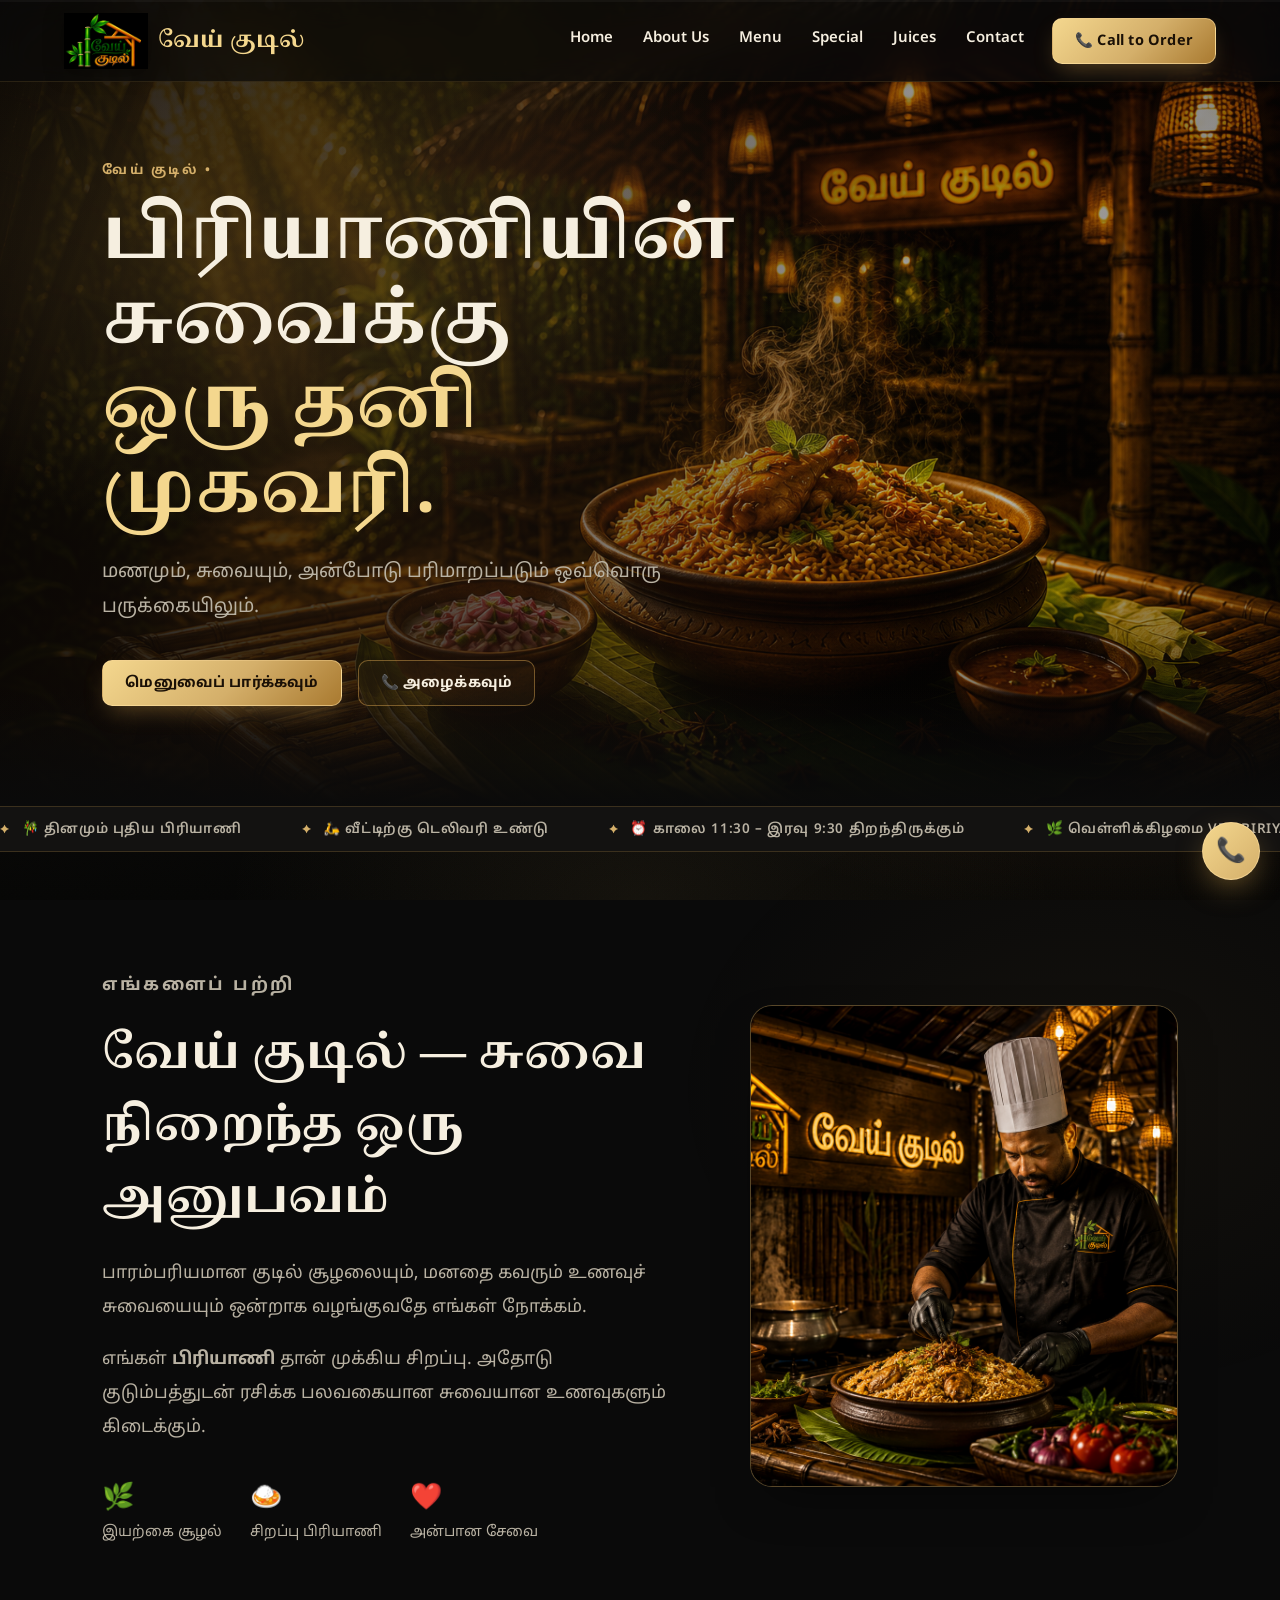
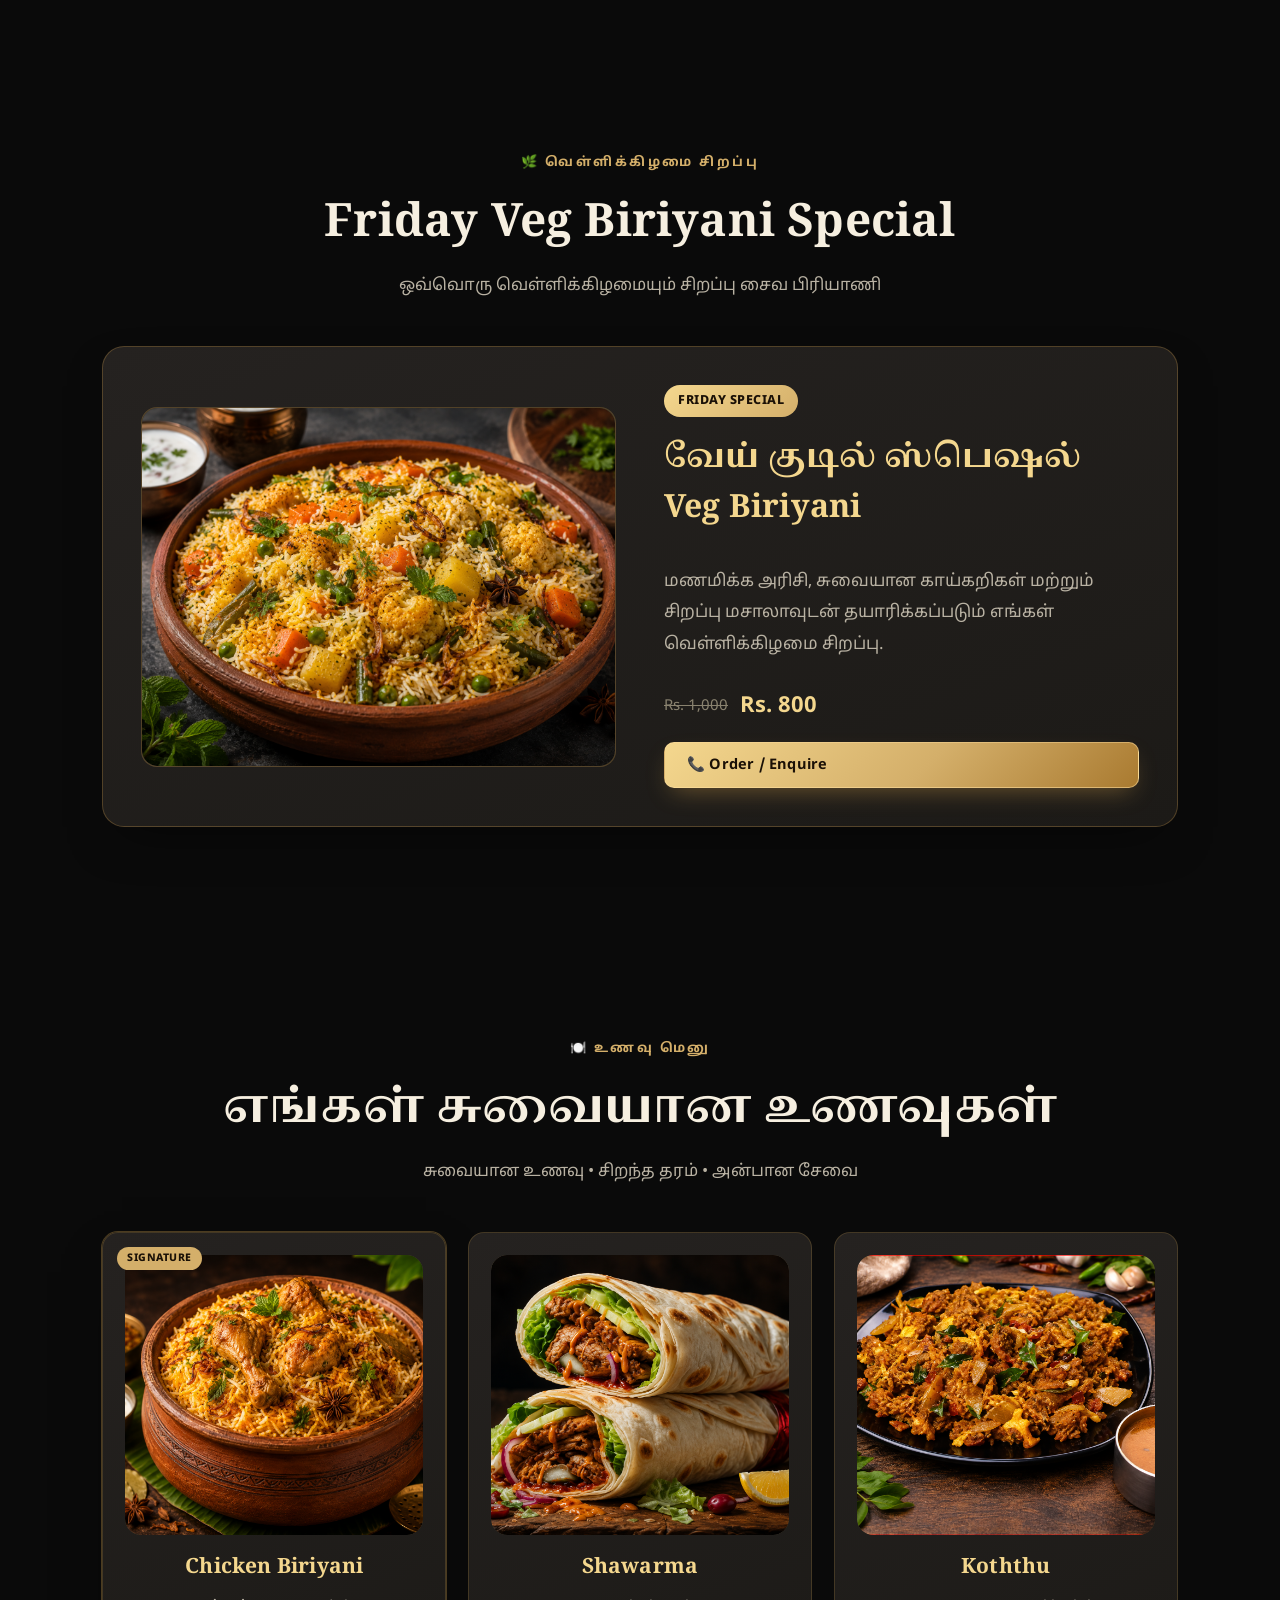
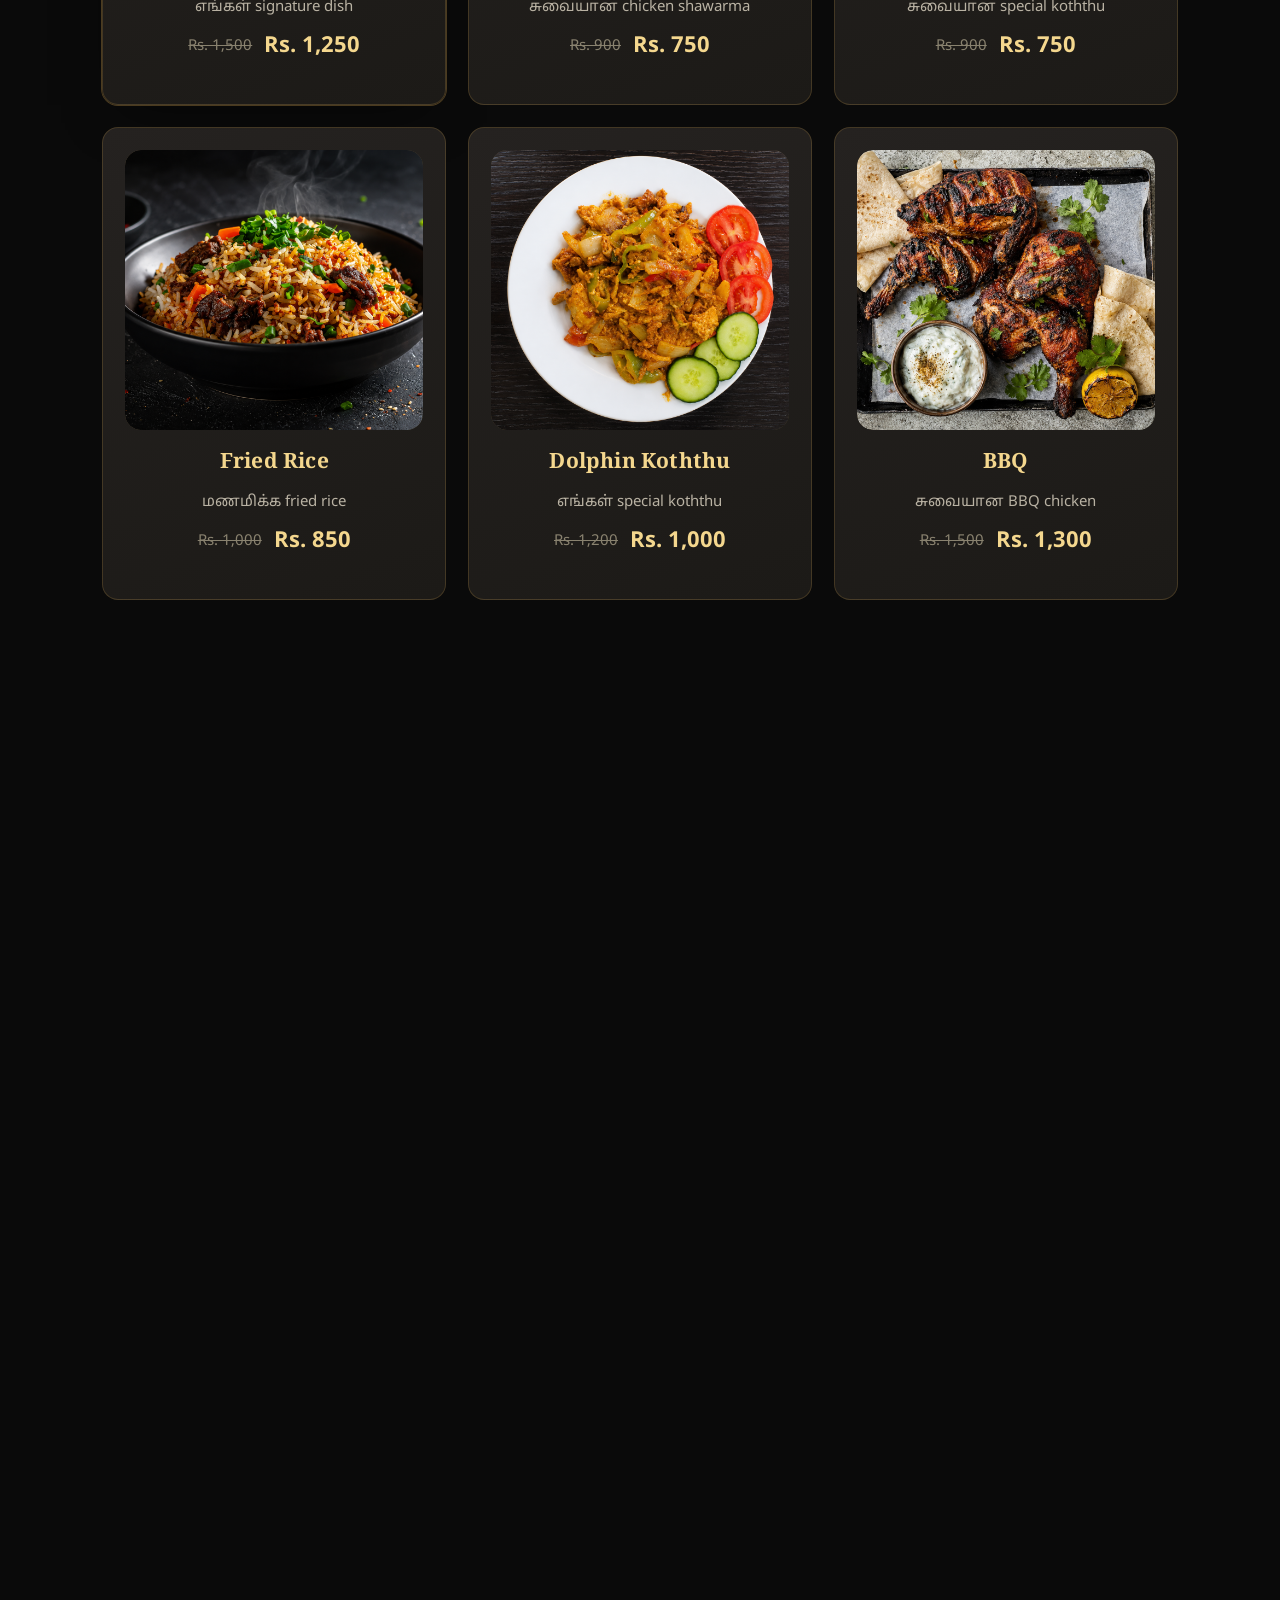
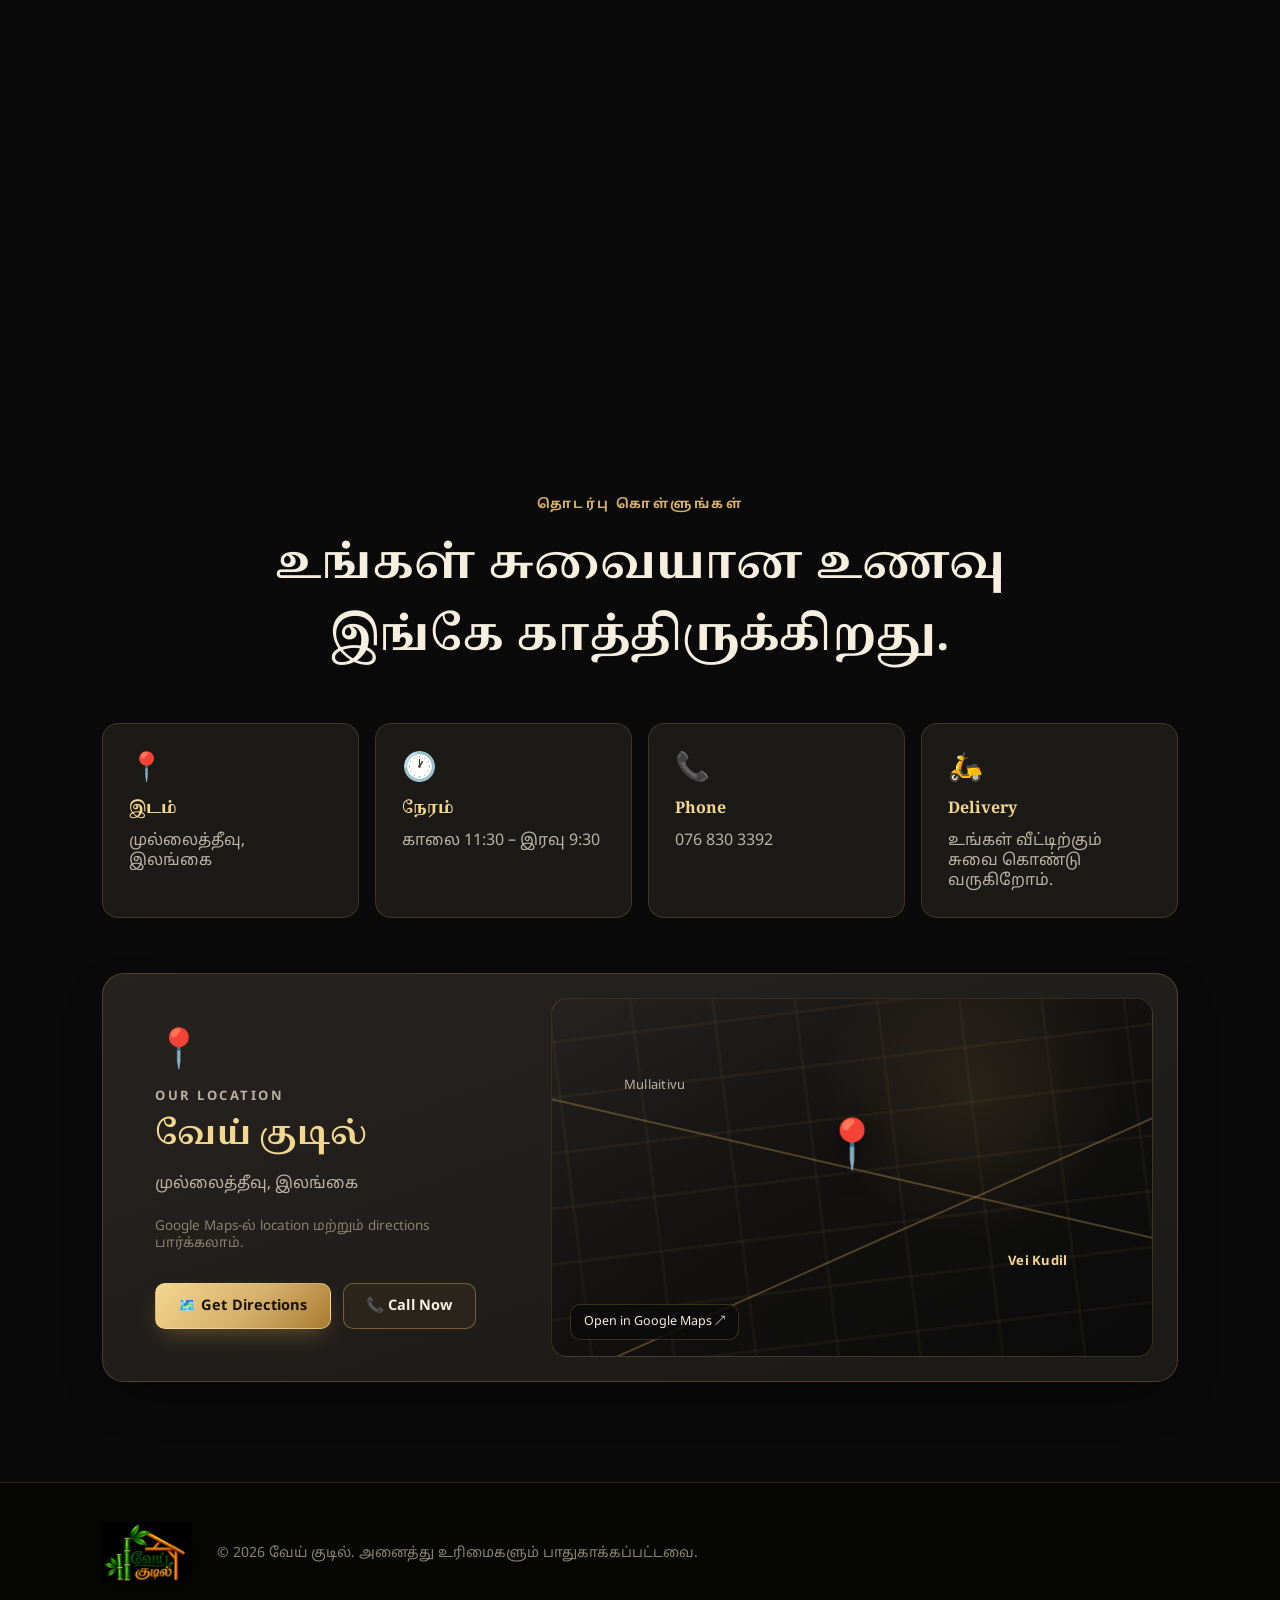
<file: index.html>
<!DOCTYPE html>
<html lang="ta">
 
<head>
  <meta name="google-site-verification" content="HwiEmMdxl4N_UpY5jrpiH4vWHqxzpLgUyJxmdeg6P-w" />
  <meta charset="UTF-8">
  <meta name="viewport" content="width=device-width, initial-scale=1.0">
  <meta name="viewport" content="width=device-width, initial-scale=1.0">
  <title>வேய் குடில் | Vei Kudil</title>
  <meta name="description" content="வேய் குடில் — முல்லைத்தீவில் பாரம்பரிய சூழலில் சிறப்பு பிரியாணி, Koththu, Fried Rice, Shawarma, BBQ மற்றும் Fresh Juices.">
  <link rel="stylesheet" href="style.css">
</head>

<body>
  <!-- Scroll progress bar -->
  <div class="scroll-progress" aria-hidden="true"><div class="scroll-progress-fill" id="scrollProgress"></div></div>

  <!-- Animated natural background -->
  <div class="ambient-bg" aria-hidden="true">
    <span class="leaf leaf-1">🍃</span>
    <span class="leaf leaf-2">🌿</span>
    <span class="leaf leaf-3">🍃</span>
    <span class="leaf leaf-4">🌿</span>
    <span class="glow glow-1"></span>
    <span class="glow glow-2"></span>
  </div>

  <header class="navbar">
    <a class="brand" href="#home">
  <img src="image/logo.jpeg" alt="வேய் குடில்">
  <span>வேய் குடில்</span>
</a>

    <button class="menu-btn" aria-label="Open menu" aria-expanded="false">☰</button>

    <nav>
      <a href="#home">Home</a>
      <a href="#about">About Us</a>
      <a href="#menu">Menu</a>
      <a href="#special">Special</a>
      <a href="#juices">Juices</a>
      <a href="#contact">Contact</a>
    </nav>

    <a class="order-btn" href="tel:+94768303392">📞 Call to Order</a>
  </header>

  <main>
    <!-- HERO -->
    <section id="home" class="hero parallax-section">
      <div class="hero-overlay"></div>

      <div class="hero-bamboo bamboo-left" aria-hidden="true">🎋</div>
      <div class="hero-bamboo bamboo-right" aria-hidden="true">🎋</div>

      <div class="hero-content reveal">
        <p class="eyebrow">வேய் குடில் •</p>
        <h1>பிரியாணியின் சுவைக்கு<br><span>ஒரு தனி முகவரி.</span></h1>
        <p class="lead">மணமும், சுவையும், அன்போடு பரிமாறப்படும் ஒவ்வொரு பருக்கையிலும்.</p>

        <div class="actions">
          <a class="primary" href="#menu">மெனுவைப் பார்க்கவும்</a>
          <a class="secondary" href="tel:+94768303392">📞 அழைக்கவும்</a>
        </div>
      </div>

     
    </section>

    <!-- ANNOUNCEMENT MARQUEE -->
    <div class="marquee-strip" aria-hidden="true">
      <div class="marquee-track">
        <span>🎋 தினமும் புதிய பிரியாணி</span>
        <span>🛵 வீட்டிற்கு டெலிவரி உண்டு</span>
        <span>⏰ காலை 11:30 – இரவு 9:30 திறந்திருக்கும்</span>
        <span>🌿 வெள்ளிக்கிழமை Veg Biriyani Special</span>
        <span>🎋 தினமும் புதிய பிரியாணி</span>
        <span>🛵 வீட்டிற்கு டெலிவரி உண்டு</span>
        <span>⏰ காலை 11:30 – இரவு 9:30 திறந்திருக்கும்</span>
        <span>🌿 வெள்ளிக்கிழமை Veg Biriyani Special</span>
      </div>
    </div>

    <!-- ABOUT -->
    <section id="about" class="about section reveal">
      <div class="section-text">
        <p class="eyebrow">எங்களைப் பற்றி</p>
        <h2>வேய் குடில் — சுவை நிறைந்த ஒரு அனுபவம்</h2>
        <p>பாரம்பரியமான குடில் சூழலையும், மனதை கவரும் உணவுச் சுவையையும் ஒன்றாக வழங்குவதே எங்கள் நோக்கம்.</p>
        <p>எங்கள் <strong>பிரியாணி</strong> தான் முக்கிய சிறப்பு. அதோடு குடும்பத்துடன் ரசிக்க பலவகையான சுவையான உணவுகளும் கிடைக்கும்.</p>

        <div class="features">
          <div><b>🌿</b><span>இயற்கை சூழல்</span></div>
          <div><b>🍛</b><span>சிறப்பு பிரியாணி</span></div>
          <div><b>❤️</b><span>அன்பான சேவை</span></div>
        </div>
      </div>

    <div class="about-card tilt-card">
  <img src="image/chef.png" alt="Vei Kudil Chef">
</div>
    </section>

    <!-- FRIDAY SPECIAL -->
    <section id="special" class="special section">
      <div class="section-heading reveal">
        <p class="eyebrow">🌿 வெள்ளிக்கிழமை சிறப்பு</p>
        <h2>Friday Veg Biriyani Special</h2>
        <p class="section-subtitle">ஒவ்வொரு வெள்ளிக்கிழமையும் சிறப்பு சைவ பிரியாணி</p>
      </div>

      <div class="special-card reveal">
        <div class="special-image">
          <!-- Replace this placeholder with the real photo later -->
          <div class="photo-placeholder">
            <img src="image/veg-biriyani.jpg.png" alt="Veg Biriyani">
          </div>
        </div>

        <div class="special-content">
          <span class="special-badge">FRIDAY SPECIAL</span>
          <h3>வேய் குடில் ஸ்பெஷல் Veg Biriyani</h3>
          <p>மணமிக்க அரிசி, சுவையான காய்கறிகள் மற்றும் சிறப்பு மசாலாவுடன் தயாரிக்கப்படும் எங்கள் வெள்ளிக்கிழமை சிறப்பு.</p>

          <div class="price">
            <del>Rs. 1,000</del>
            <strong>Rs. 800</strong>
          </div>

          <a class="primary" href="tel:+94768303392">📞 Order / Enquire</a>
        </div>
      </div>
    </section>

    <!-- FOOD MENU -->
    <section id="menu" class="menu section">
      <div class="section-heading reveal">
        <p class="eyebrow">🍽️ உணவு மெனு</p>
        <h2>எங்கள் சுவையான உணவுகள்</h2>
        <p class="section-subtitle">சுவையான உணவு • சிறந்த தரம் • அன்பான சேவை</p>
      </div>

      <div class="cards">
        <article class="card featured reveal">
          <div class="food-photo"><img src="image/chicken-biriyani.jpg.png" alt="Chicken Biriyani"></div>
          <h3>Chicken Biriyani</h3>
          <p>எங்கள் signature dish</p>
          <div class="price"><del>Rs. 1,500</del><strong>Rs. 1,250</strong></div>
        </article>

        <article class="card reveal">
          <div class="food-photo"><img src="image/savarma.png" alt="Shawarma"></div>
          <h3>Shawarma</h3>
          <p>சுவையான chicken shawarma</p>
          <div class="price"><del>Rs. 900</del><strong>Rs. 750</strong></div>
        </article>

        <article class="card reveal">
          <div class="food-photo"><img src="image/koththu.png" alt="Koththu"></div>
          <h3>Koththu</h3>
          <p>சுவையான special koththu</p>
          <div class="price"><del>Rs. 900</del><strong>Rs. 750</strong></div>
        </article>

        <article class="card reveal">
          <div class="food-photo"><img src="image/fried-rice.png" alt="Fried Rice"></div>
          <h3>Fried Rice</h3>
          <p>மணமிக்க fried rice</p>
          <div class="price"><del>Rs. 1,000</del><strong>Rs. 850</strong></div>
        </article>

        <article class="card reveal">
          <div class="food-photo"><img src="image/dolphin-koththu.png" alt="Dolphin Koththu"></div>
          <h3>Dolphin Koththu</h3>
          <p>எங்கள் special koththu</p>
          <div class="price"><del>Rs. 1,200</del><strong>Rs. 1,000</strong></div>
        </article>

        <article class="card reveal">
          <div class="food-photo"><img src="image/bbq-chicken.png" alt="BBQ Chicken"></div>
          <h3>BBQ</h3>
          <p>சுவையான BBQ chicken</p>
          <div class="price"><del>Rs. 1,500</del><strong>Rs. 1,300</strong></div>
        </article>

        <article class="card reveal">
          <div class="food-photo"><img src="image/grilled-chicken.png" alt="Grilled Chicken"></div>
          <h3>Grilled Chicken</h3>
          <p>சூடான grilled chicken</p>
          <div class="price"><del>Rs. 1,400</del><strong>Rs. 1,200</strong></div>
        </article>

        <article class="card reveal">
          <div class="food-photo"><img src="image/egg-koththu.png" alt="Egg Koththu"></div>
          <h3>Egg Koththu</h3>
          <p>சுவையான egg koththu</p>
          <div class="price"><del>Rs. 750</del><strong>Rs. 650</strong></div>
        </article>

        <article class="card reveal">
          <div class="food-photo"><img src="image/noodles.png" alt="Noodles"></div>
          <h3>Noodles</h3>
          <p>special noodles</p>
          <div class="price"><del>Rs. 850</del><strong>Rs. 700</strong></div>
        </article>
      </div>
    </section>

    <!-- FRESH JUICES -->
    <section id="juices" class="juices section">
      <div class="section-heading reveal">
        <p class="eyebrow">🥤 Fresh Juices</p>
        <h2>Fresh & Natural</h2>
        <p class="section-subtitle">தினமும் புதிதாக தயாரிக்கப்படும் பழச்சாறுகள்</p>
      </div>

      <div class="juice-grid">
        <article class="juice-card reveal">
          <div class="juice-image"> <img src="image/lime.png" alt="Lime Juice"></div>
          <h3>Lime Juice</h3><p>Fresh lime</p><strong>Rs. 300</strong>
        </article>

        <article class="juice-card reveal">
          <div class="juice-image"> <img src="image/watermelon.png" alt="Watermelon Juice"></div>
          <h3>Watermelon Juice</h3><p>Fresh watermelon</p><strong>Rs. 350</strong>
        </article>

        <article class="juice-card reveal">
          <div class="juice-image"> <img src="image/pineapple.png" alt="Pineapple Juice"></div>
          <h3>Pineapple Juice</h3><p>Fresh pineapple</p><strong>Rs. 400</strong>
        </article>

        <article class="juice-card reveal">
          <div class="juice-image"> <img src="image/mango.png" alt="Mango Juice"></div>
          <h3>Mango Juice</h3><p>Fresh mango</p><strong>Rs. 450</strong>
        </article>

        <article class="juice-card reveal">
          <div class="juice-image"> <img src="image/papaya.png" alt="Papaya Juice"></div>
          <h3>Papaya Juice</h3><p>Fresh papaya</p><strong>Rs. 350</strong>
        </article>
      </div>
    </section>

    <!-- CONTACT + MAP -->
    <section id="contact" class="contact section">
      <div class="section-heading reveal">
        <p class="eyebrow">தொடர்பு கொள்ளுங்கள்</p>
        <h2>உங்கள் சுவையான உணவு இங்கே காத்திருக்கிறது.</h2>
      </div>

      <div class="contact-grid">
        <div class="reveal"><span>📍</span><b>இடம்</b><p>முல்லைத்தீவு, இலங்கை</p></div>
        <div class="reveal"><span>🕐</span><b>நேரம்</b><p>காலை 11:30 – இரவு 9:30</p></div>
        <div class="reveal"><span>📞</span><b>Phone</b><p>076 830 3392</p></div>
        <div class="reveal"><span>🛵</span><b>Delivery</b><p>உங்கள் வீட்டிற்கும் சுவை கொண்டு வருகிறோம்.</p></div>
      </div>

      <div class="location-card reveal">
        <div class="location-info">
          <span class="location-pin">📍</span>
          <p class="eyebrow">OUR LOCATION</p>
          <h3>வேய் குடில்</h3>
          <p>முல்லைத்தீவு, இலங்கை</p>
          <p class="small-text">Google Maps-ல் location மற்றும் directions பார்க்கலாம்.</p>

          <div class="location-actions">
            <a class="map-button" href="https://maps.app.goo.gl/5mvo6TKAZNuPV46Q7" target="_blank" rel="noopener">
              🗺️ Get Directions
            </a>
            <a class="secondary" href="tel:+94768303392">📞 Call Now</a>
          </div>
        </div>

        <a class="map-visual" href="https://maps.app.goo.gl/5mvo6TKAZNuPV46Q7" target="_blank" rel="noopener" aria-label="Open Vei Kudil Google Maps">
          <div class="map-grid-lines"></div>
          <div class="road road-a"></div>
          <div class="road road-b"></div>
          <div class="map-label label-a">Mullaitivu</div>
          <div class="map-label label-b">Vei Kudil</div>
          <div class="map-marker">📍</div>
          <span class="map-open-hint">Open in Google Maps ↗</span>
        </a>
      </div>
    </section>
  </main>

  <footer>
    <img src="image/logo.jpeg" alt="வேய் குடில்">
    <p>© 2026 வேய் குடில். அனைத்து உரிமைகளும் பாதுகாக்கப்பட்டவை.</p>
  </footer>

<a href="tel:+94768303392" class="whatsapp-float" aria-label="Call Vei Kudil">
  📞
</a>
  <script src="script.js"></script>
</body>
</html>
</file>
<file: style.css>
@import url('https://fonts.googleapis.com/css2?family=Noto+Serif+Tamil:wght@500;600;700;800&family=Noto+Sans+Tamil:wght@400;500;600;700&display=swap');

/* ============================================
   TOKENS — வேய் குடில் premium palette
   Charcoal + aged wood + antique gold + terracotta spice
   ============================================ */
:root{
  --ink:#0a0a0a;          /* base background — true neutral black, no green/blue/brown cast */
  --ink-soft:#131211;     /* slightly lifted background */
  --panel:#1c1a17;        /* card / panel surface */
  --panel-2:#252220;       /* raised card surface */
  --wood:#4a443a;          /* neutral warm-grey divider tone */
  --wood-soft:rgba(212,175,106,.18);
  --gold:#d4af6a;         /* primary accent — antique champagne gold */
  --gold-bright:#f4d78e;  /* hover / highlight gold */
  --ember:#ff9a52;        /* warm ember glow accent */
  --spice:#c2572f;        /* terracotta / chili secondary accent */
  --cream:#f6efe0;        /* primary text on dark */
  --muted:#b9b2a3;        /* secondary text */
  --muted-2:#89826f;      /* tertiary / faint text */

  --radius-lg:22px;
  --radius-md:16px;
  --radius-sm:10px;

  --shadow-soft:0 20px 50px -20px rgba(0,0,0,.55);
  --shadow-lift:0 24px 60px -18px rgba(0,0,0,.65);
}

*{box-sizing:border-box;scroll-behavior:smooth}

body{
  margin:0;
  background:var(--ink);
  color:var(--cream);
  font-family:'Noto Sans Tamil',sans-serif;
  overflow-x:hidden;
}

a{text-decoration:none;color:inherit}

h1,h2,h3,.brand span,.location-info h3,.about-card h3{
  font-family:'Noto Serif Tamil',serif;
  letter-spacing:.2px;
}

/* subtle grain so flat dark panels don't look sterile */
body:before{
  content:"";
  position:fixed;
  inset:0;
  z-index:-4;
  pointer-events:none;
  opacity:.05;
  mix-blend-mode:overlay;
  background-image:url("data:image/svg+xml,%3Csvg xmlns='http://www.w3.org/2000/svg' width='120' height='120'%3E%3Cfilter id='n'%3E%3CfeTurbulence type='fractalNoise' baseFrequency='0.9' numOctaves='2' stitchTiles='stitch'/%3E%3C/filter%3E%3Crect width='100%25' height='100%25' filter='url(%23n)'/%3E%3C/svg%3E");
}

/* ambient background — a living, slowly breathing deep teal-wood glow */
.ambient-bg{
  position:fixed;
  inset:0;
  z-index:-5;
  pointer-events:none;
  overflow:hidden;
  background:
    radial-gradient(ellipse 65% 50% at 18% 12%,rgba(242,201,116,.10),transparent 60%),
    radial-gradient(ellipse 60% 45% at 85% 75%,rgba(255,154,82,.09),transparent 60%),
    radial-gradient(ellipse 50% 40% at 50% 100%,rgba(212,175,106,.07),transparent 65%),
    linear-gradient(180deg,#0a0a0a 0%,#100e0b 45%,#060605 100%);
  background-size:100% 100%,100% 100%,100% 100%,100% 100%;
  animation:ambientDrift 18s ease-in-out infinite alternate;
}
@keyframes ambientDrift{
  from{filter:brightness(1) saturate(1)}
  to{filter:brightness(1.12) saturate(1.15)}
}

/* embers — small warm sparks drifting up, replaces the old leaf emoji clutter */
.leaf{
  position:absolute;
  width:5px;height:5px;
  border-radius:50%;
  background:radial-gradient(circle,rgba(242,201,116,.95),rgba(242,201,116,0) 70%);
  filter:blur(1px);
  opacity:.6;
  font-size:0!important;
  box-shadow:0 0 10px 2px rgba(255,154,82,.35);
  animation:emberRise 7s ease-in-out infinite;
}
.leaf-2,.leaf-4{background:radial-gradient(circle,rgba(255,154,82,.9),rgba(255,154,82,0) 70%);width:4px;height:4px}
@keyframes emberRise{
  0%{opacity:0;transform:translateY(0) translateX(0)}
  15%{opacity:.7}
  50%{opacity:.5;transform:translateY(-60px) translateX(10px)}
  100%{opacity:0;transform:translateY(-140px) translateX(-8px)}
}
@media(prefers-reduced-motion:reduce){.leaf,.ambient-bg{animation:none}}

/* glow — large soft warm blobs for atmospheric depth */
.glow{
  position:absolute;
  width:320px;height:320px;
  border-radius:50%;
  filter:blur(70px);
  opacity:.5;
  animation:glowMove 14s ease-in-out infinite alternate;
}
.glow-1{left:10%;top:40%;background:radial-gradient(circle,rgba(242,201,116,.15),transparent 70%)}
.glow-2{right:6%;top:12%;background:radial-gradient(circle,rgba(255,154,82,.15),transparent 70%);animation-delay:-6s}
@keyframes glowMove{
  from{transform:translate3d(-25px,0,0) scale(.92)}
  to{transform:translate3d(35px,30px,0) scale(1.18)}
}
@media(prefers-reduced-motion:reduce){.glow{animation:none}}

/* ============================================
   FOOD / MENU IMAGES
   ============================================ */
.food-photo,
.photo-placeholder{
  width:100%;
  height:280px;
  border-radius:var(--radius-md);
  overflow:hidden;
  position:relative;
  background:linear-gradient(145deg,var(--panel-2),var(--panel));
  box-shadow:inset 0 0 0 1px var(--wood-soft);
}
.food-photo img,
.photo-placeholder img{
  width:100%;
  height:100%;
  display:block;
  object-fit:cover;
  object-position:center;
  border-radius:var(--radius-md);
}
.food-photo,.photo-placeholder{transition:transform .4s cubic-bezier(.2,.7,.3,1),box-shadow .4s ease}
.food-photo:hover,.photo-placeholder:hover{
  transform:scale(1.015);
  box-shadow:0 18px 40px -10px rgba(0,0,0,.5);
}

.juice-image{
  width:100%;
  height:220px;
  border-radius:var(--radius-md);
  overflow:hidden;
  margin-bottom:15px;
  box-shadow:inset 0 0 0 1px var(--wood-soft);
}
.juice-image img{
  width:100%;height:100%;object-fit:cover;object-position:center;
  display:block;transition:transform .5s cubic-bezier(.2,.7,.3,1);
}
.juice-card:hover .juice-image img{transform:scale(1.06)}

/* ============================================
   SCROLL PROGRESS
   ============================================ */
.scroll-progress{position:fixed;top:0;left:0;right:0;height:2px;z-index:40;background:rgba(255,255,255,.04)}
.scroll-progress-fill{
  height:100%;width:0%;
  background:linear-gradient(90deg,var(--spice),var(--gold),var(--gold-bright));
  box-shadow:0 0 12px rgba(201,154,74,.55);
  transition:width .08s linear;
}

/* ============================================
   NAVBAR — glass panel
   ============================================ */
.navbar{
  height:82px;
  position:fixed;top:0;left:0;right:0;z-index:20;
  display:flex;align-items:center;gap:28px;
  padding:8px 5%;
  background:rgba(10,10,10,.72);
  backdrop-filter:blur(14px) saturate(140%);
  -webkit-backdrop-filter:blur(14px) saturate(140%);
  border-bottom:1px solid rgba(201,154,74,.16);
  transition:height .35s ease,background .35s ease,box-shadow .35s ease,border-color .35s ease;
}
.navbar.scrolled{
  height:64px;
  background:rgba(8,8,7,.88);
  border-color:rgba(201,154,74,.28);
  box-shadow:0 12px 30px rgba(0,0,0,.35);
}

.brand{height:62px;display:flex;align-items:center;gap:10px}
.brand img{height:56px;width:auto;object-fit:contain;filter:drop-shadow(0 4px 10px rgba(0,0,0,.4))}
.brand span{color:var(--gold-bright);font-size:22px;font-weight:700;white-space:nowrap}
footer .footer-mark{font-size:40px;display:block;margin:0 auto 10px}

nav{display:flex;gap:30px;margin-left:auto}
nav a{
  font-weight:600;font-size:15px;color:var(--cream);
  position:relative;padding-bottom:4px;transition:color .25s ease;
}
nav a:after{
  content:"";position:absolute;left:0;bottom:0;width:0;height:1px;
  background:var(--gold);transition:width .3s ease;
}
nav a:hover{color:var(--gold-bright)}
nav a:hover:after{width:100%}

.order-btn,.primary,.secondary,.map-button{
  padding:13px 22px;
  border-radius:var(--radius-sm);
  font-weight:700;
  font-size:14.5px;
  letter-spacing:.2px;
  transition:transform .25s ease,box-shadow .25s ease,filter .25s ease,background .25s ease;
  display:inline-flex;align-items:center;gap:8px;
}

.order-btn,.primary,.map-button{
  background:linear-gradient(135deg,var(--gold-bright),var(--gold) 55%,#a97a30);
  color:#1a1006;
  border:1px solid rgba(255,224,160,.5);
  box-shadow:0 10px 24px -8px rgba(201,154,74,.45);
  position:relative;
  overflow:hidden;
}
.order-btn:before,.primary:before,.map-button:before{
  content:"";
  position:absolute;
  top:0;left:-120%;
  width:60%;height:100%;
  background:linear-gradient(115deg,transparent,rgba(255,255,255,.55),transparent);
  transform:skewX(-20deg);
  animation:shineSweep 3.2s ease-in-out infinite;
}
@keyframes shineSweep{
  0%{left:-120%}
  35%{left:130%}
  100%{left:130%}
}
.order-btn:hover,.primary:hover,.map-button:hover{
  transform:translateY(-2px);
  box-shadow:0 16px 32px -8px rgba(201,154,74,.6);
}
@media(prefers-reduced-motion:reduce){.order-btn:before,.primary:before,.map-button:before{animation:none}}

.secondary{
  border:1px solid rgba(201,154,74,.5);
  color:var(--cream);
  background:rgba(201,154,74,.06);
}
.secondary:hover{background:rgba(201,154,74,.14);border-color:var(--gold)}

.menu-btn{display:none;background:none;border:0;color:var(--cream);font-size:26px}

/* ============================================
   HERO
   ============================================ */
.hero{
  min-height:800px;
  position:relative;
  display:flex;
  align-items:center;
  padding:150px 8% 100px;
  background:
    linear-gradient(100deg,rgba(9,6,4,.94) 0%,rgba(28,17,9,.72) 38%,rgba(10,7,4,.28) 70%,rgba(9,6,4,.42) 100%),
    linear-gradient(0deg,rgba(6,4,3,.6) 0%,transparent 30%,rgba(6,4,3,.2) 100%),
    url("image/ui3.png") center 40% / cover no-repeat;
  overflow:hidden;
}
.hero-overlay{
  position:absolute;inset:0;
  background:radial-gradient(ellipse 70% 60% at 20% 30%,rgba(201,154,74,.14),transparent 60%);
  pointer-events:none;
  animation:heroGlowPulse 8s ease-in-out infinite;
}
@keyframes heroGlowPulse{
  0%,100%{opacity:1}
  50%{opacity:.65}
}
@media(prefers-reduced-motion:reduce){.hero-overlay{animation:none}}
.hero:after{
  content:"";
  position:absolute;
  inset:auto 0 0 0;
  height:120px;
  background:linear-gradient(0deg,var(--ink) 0%,transparent 100%);
  pointer-events:none;
}
.hero-bamboo{display:none} /* cleaner premium hero without emoji decoration */

.hero-content{position:relative;z-index:2;max-width:720px}
.eyebrow{
  color:var(--gold);
  font-weight:700;
  letter-spacing:2.5px;
  text-transform:uppercase;
  font-size:13px;
  margin-bottom:16px;
  font-family:'Noto Sans Tamil',sans-serif;
}

h1{
  font-size:clamp(40px,5.6vw,72px);
  line-height:1.18;
  margin:0 0 22px;
  color:var(--cream);
  font-weight:700;
}
h1 span{color:var(--gold-bright)}

.lead{font-size:19px;line-height:1.85;color:var(--muted);max-width:560px}
.actions{display:flex;gap:16px;margin-top:34px;flex-wrap:wrap}

.signature{
  position:absolute;right:8%;bottom:110px;z-index:3;
  border:1px solid var(--gold);
  border-radius:50%;
  padding:35px 22px;
  text-align:center;
  font-size:20px;
  font-weight:700;
  background:rgba(35,26,18,.75);
  backdrop-filter:blur(6px);
  box-shadow:0 0 40px rgba(201,154,74,.16);
}
.signature small{font-size:14px;color:var(--muted)}

/* STEAM — single restrained signature motion */
.steam-puffs{position:absolute;left:50%;top:-6px;width:60px;height:70px;transform:translateX(-50%);pointer-events:none}
.steam-puffs span{
  position:absolute;bottom:0;width:8px;height:8px;border-radius:50%;
  background:radial-gradient(circle,rgba(243,232,211,.7),rgba(243,232,211,0));
  filter:blur(2px);
  animation:steamRise 3s ease-in infinite;
}
.steam-puffs span:nth-child(1){left:12px;animation-delay:0s}
.steam-puffs span:nth-child(2){left:28px;animation-delay:1s}
.steam-puffs span:nth-child(3){left:20px;animation-delay:1.9s}
.steam-puffs-lg{width:90px;height:110px;top:6px}
.steam-puffs-lg span{width:12px;height:12px}

@keyframes steamRise{
  0%{opacity:0;transform:translateY(0) scale(.6)}
  20%{opacity:.6}
  100%{opacity:0;transform:translateY(-65px) scale(1.6) translateX(5px)}
}
@media(prefers-reduced-motion:reduce){.steam-puffs span{animation:none;opacity:0}}

/* ============================================
   MARQUEE — thin refined ticker
   ============================================ */
.marquee-strip{
  position:relative;z-index:2;overflow:hidden;
  background:var(--ink-soft);
  border-top:1px solid rgba(201,154,74,.22);
  border-bottom:1px solid rgba(201,154,74,.22);
  padding:13px 0;
}
.marquee-track{display:flex;gap:60px;width:max-content;white-space:nowrap;animation:marqueeScroll 26s linear infinite}
.marquee-track span{
  font-weight:600;font-size:13.5px;color:var(--muted);
  letter-spacing:.6px;text-transform:uppercase;
}
.marquee-track span:before{content:"✦";color:var(--gold);margin-right:12px;font-size:11px}
@keyframes marqueeScroll{from{transform:translateX(0)}to{transform:translateX(-50%)}}
@media(prefers-reduced-motion:reduce){.marquee-track{animation:none}}

/* ============================================
   CALL FLOAT BUTTON
   ============================================ */
.whatsapp-float{
  position:fixed;right:20px;bottom:20px;z-index:9999;
  width:58px;height:58px;
  display:flex;align-items:center;justify-content:center;
  background:linear-gradient(135deg,var(--gold-bright),var(--gold));
  color:#1a1006;
  border:1px solid rgba(255,224,160,.6);
  border-radius:50%;
  font-size:24px;
  box-shadow:0 10px 30px -6px rgba(201,154,74,.55);
  animation:callPulse 2.8s infinite;
  transition:transform .25s ease;
}
.whatsapp-float:hover{transform:scale(1.08) translateY(-2px)}
@keyframes callPulse{
  0%{box-shadow:0 0 0 0 rgba(201,154,74,.45)}
  70%{box-shadow:0 0 0 16px rgba(201,154,74,0)}
  100%{box-shadow:0 0 0 0 rgba(201,154,74,0)}
}
@media(max-width:600px){.whatsapp-float{right:16px;bottom:16px;width:52px;height:52px;font-size:22px}}

/* ============================================
   SECTIONS — general
   ============================================ */
.section{padding:100px 8%}
.section-heading{text-align:center;margin-bottom:50px}
.section-heading h2{margin-bottom:10px}
.section-subtitle{color:var(--muted);font-size:16.5px}

h2{font-size:clamp(30px,4vw,46px);margin:0 0 22px;color:var(--cream)}

.reveal{opacity:0;transform:translateY(28px);transition:opacity .8s ease,transform .8s ease}
.reveal.visible{opacity:1;transform:translateY(0)}

/* ============================================
   ABOUT
   ============================================ */
.about{
  display:grid;
  grid-template-columns:1.15fr .85fr;
  gap:70px;
  align-items:center;
  background:transparent;
  position:relative;
}
.about:before{
  content:"";position:absolute;inset:0;
  background:radial-gradient(ellipse 50% 60% at 85% 30%,rgba(201,154,74,.05),transparent 65%);
  pointer-events:none;
}

.section-text p{font-size:17.5px;line-height:1.95;color:var(--muted)}

.about-card{
  min-height:480px;
  border:1px solid rgba(201,154,74,.35);
  border-radius:var(--radius-lg);
  overflow:hidden;
  position:relative;
  background:var(--panel);
  box-shadow:var(--shadow-soft);
  transform-style:preserve-3d;
  transition:transform .25s ease,box-shadow .25s ease;
}
.about-card:hover{box-shadow:var(--shadow-lift)}
.about-card img{width:100%;height:100%;min-height:480px;object-fit:cover;object-position:center;display:block}
.about-card h3{font-size:36px;color:var(--gold-bright);margin:5px}
.about-card p{color:var(--gold)}

.features{display:flex;gap:28px;margin-top:36px;flex-wrap:wrap}
.features div{display:flex;flex-direction:column;gap:8px;color:var(--cream)}
.features b{font-size:26px;color:var(--gold)}
.features span{font-size:14.5px;color:var(--muted)}

/* ============================================
   FRIDAY SPECIAL
   ============================================ */
.special{background:transparent}
.special-card{
  max-width:1100px;margin:auto;
  display:grid;grid-template-columns:1fr 1fr;gap:48px;
  padding:38px;
  border:1px solid rgba(201,154,74,.3);
  border-radius:var(--radius-lg);
  background:linear-gradient(160deg,var(--panel-2),var(--panel));
  box-shadow:var(--shadow-soft);
}

.special-image{display:flex;align-items:center;justify-content:center}
.photo-placeholder{
  position:relative;width:100%;height:360px;
  display:flex;flex-direction:column;justify-content:center;align-items:center;
  font-size:100px;
  border:1px solid rgba(201,154,74,.3);
}
.photo-placeholder span{margin-top:10px;font-size:14px;color:var(--muted)}

.special-content{display:flex;flex-direction:column;justify-content:center}
.special-badge{
  width:max-content;padding:8px 14px;border-radius:20px;
  background:linear-gradient(135deg,var(--gold-bright),var(--gold));
  color:#1a1006;font-size:12.5px;font-weight:800;letter-spacing:.5px;text-transform:uppercase;
  animation:badgePulse 3s ease-in-out infinite;
}
@keyframes badgePulse{
  0%,100%{box-shadow:0 0 0 rgba(201,154,74,0)}
  50%{box-shadow:0 0 20px rgba(201,154,74,.35)}
}

.special-content h3{font-size:32px;color:var(--gold-bright);margin:16px 0;font-family:'Noto Serif Tamil',serif}
.special-content p{font-size:17px;line-height:1.85;color:var(--muted)}

/* PRICES */
.price{display:flex;align-items:center;justify-content:center;gap:12px;margin:16px 0 22px}
.price del{color:var(--muted-2);font-size:15px}
.price strong{color:var(--gold-bright);font-size:22px;font-weight:700}
.special-content .price{justify-content:flex-start}

/* ============================================
   MENU
   ============================================ */
.menu{background:transparent}
.cards{display:grid;grid-template-columns:repeat(3,1fr);gap:22px}

.card{
  padding:22px;
  border-radius:var(--radius-md);
  border:1px solid rgba(201,154,74,.22);
  background:linear-gradient(160deg,var(--panel-2),var(--panel));
  text-align:center;
  transition:transform .3s cubic-bezier(.2,.7,.3,1),border-color .3s ease,box-shadow .3s ease;
}
.card:hover{
  transform:translateY(-6px);
  border-color:rgba(201,154,74,.55);
  box-shadow:var(--shadow-lift);
}
.card.featured{
  box-shadow:0 0 0 1px rgba(201,154,74,.35),var(--shadow-soft);
  position:relative;
}
.card.featured:before{
  content:"Signature";
  position:absolute;top:14px;left:14px;z-index:2;
  background:var(--gold);color:#1a1006;
  font-size:10.5px;font-weight:800;letter-spacing:.5px;text-transform:uppercase;
  padding:5px 10px;border-radius:20px;
}

.icon-float{display:inline-block}
.food-photo span{font-size:12px;color:var(--muted);margin-top:8px}
.card h3{color:var(--gold-bright);font-size:21px;margin:16px 10px 8px;font-family:'Noto Serif Tamil',serif}
.card p{color:var(--muted);font-size:15px}

/* ============================================
   JUICES
   ============================================ */
.juices{background:transparent}
.juice-grid{max-width:1100px;margin:auto;display:grid;grid-template-columns:repeat(5,1fr);gap:18px}
.juice-card{
  padding:24px 15px;
  border:1px solid rgba(201,154,74,.2);
  border-radius:var(--radius-md);
  background:var(--panel);
  text-align:center;
  transition:transform .3s ease,border-color .3s ease,box-shadow .3s ease;
}
.juice-card:hover{transform:translateY(-6px);border-color:rgba(201,154,74,.5);box-shadow:var(--shadow-soft)}
.juice-card h3{color:var(--gold-bright);font-size:17px;font-family:'Noto Serif Tamil',serif}
.juice-card p{color:var(--muted);font-size:14px}
.juice-card strong{color:var(--gold-bright);font-size:19px}

/* ============================================
   CONTACT
   ============================================ */
.contact{background:transparent}
.contact h2{max-width:850px;margin-left:auto;margin-right:auto}
.contact-grid{display:grid;grid-template-columns:repeat(4,1fr);gap:16px;margin:35px 0}
.contact-grid div{
  padding:26px;
  border:1px solid rgba(201,154,74,.22);
  border-radius:var(--radius-md);
  background:var(--panel);
  transition:border-color .3s ease,transform .3s ease;
}
.contact-grid div:hover{border-color:rgba(201,154,74,.5);transform:translateY(-4px)}
.contact-grid span{font-size:28px;display:block}
.contact-grid b{display:block;margin:10px 0;color:var(--gold-bright);font-family:'Noto Serif Tamil',serif}
.contact-grid p{margin:0;color:var(--muted)}

/* ============================================
   MAP / LOCATION
   ============================================ */
.location-card{
  max-width:1150px;margin:55px auto 0;
  display:grid;grid-template-columns:.8fr 1.2fr;gap:22px;
  padding:24px;
  border:1px solid rgba(201,154,74,.28);
  border-radius:var(--radius-lg);
  background:linear-gradient(160deg,var(--panel-2),var(--panel));
  box-shadow:var(--shadow-soft);
}

.location-info{padding:28px;display:flex;flex-direction:column;justify-content:center}
.location-pin{font-size:38px}
.location-info .eyebrow{margin:14px 0 5px}
.location-info h3{font-size:32px;color:var(--gold-bright);margin:0 0 8px}
.location-info>p{color:var(--muted);margin:6px 0}
.location-info .small-text{font-size:13.5px;color:var(--muted-2);margin-top:18px}

.location-actions{display:flex;gap:12px;flex-wrap:wrap;margin-top:25px}

.map-visual{
  position:relative;min-height:330px;overflow:hidden;
  border-radius:var(--radius-md);
  border:1px solid rgba(201,154,74,.22);
  background:
    radial-gradient(circle at 70% 25%,rgba(201,154,74,.12),transparent 30%),
    linear-gradient(150deg,#252220,#131211 45%,#0a0a0a);
  isolation:isolate;
  transition:transform .35s ease,box-shadow .35s ease;
}
.map-visual:hover{transform:scale(1.008);box-shadow:var(--shadow-lift)}

.map-grid-lines{
  position:absolute;inset:0;
  background:
    repeating-linear-gradient(0deg,transparent 0 43px,rgba(201,154,74,.06) 44px 46px),
    repeating-linear-gradient(90deg,transparent 0 65px,rgba(201,154,74,.05) 66px 68px);
  transform:rotate(-7deg) scale(1.2);
}

.road{position:absolute;background:rgba(201,154,74,.35);border-radius:20px}
.road-a{width:125%;height:2px;left:-10%;top:48%;transform:rotate(13deg)}
.road-b{width:115%;height:2px;left:0;top:65%;transform:rotate(-24deg)}

.map-label{position:absolute;color:var(--muted);font-size:13px;letter-spacing:.3px}
.label-a{left:12%;top:22%}
.label-b{right:14%;bottom:24%;font-weight:700;color:var(--gold-bright)}

.map-marker{
  position:absolute;left:50%;top:50%;
  transform:translate(-50%,-100%);
  font-size:48px;
  filter:drop-shadow(0 8px 10px rgba(0,0,0,.5));
}

.map-open-hint{
  position:absolute;left:18px;bottom:16px;
  padding:9px 13px;border-radius:var(--radius-sm);
  background:rgba(10,10,10,.8);
  border:1px solid rgba(201,154,74,.25);
  color:var(--cream);font-size:12.5px;
}

/* ============================================
   FOOTER
   ============================================ */
footer{
  padding:40px 8%;
  display:flex;align-items:center;gap:25px;
  background:#060605;
  border-top:1px solid rgba(212,175,106,.18);
}
footer img{height:60px;width:auto;filter:drop-shadow(0 4px 10px rgba(0,0,0,.4))}
footer p{color:var(--muted-2);font-size:14px}

/* ============================================
   RESPONSIVE
   ============================================ */
@media(max-width:1000px){
  .juice-grid{grid-template-columns:repeat(3,1fr)}
  .cards{grid-template-columns:repeat(2,1fr)}
  .contact-grid{grid-template-columns:repeat(2,1fr)}
}

@media(max-width:900px){
  nav{display:none}
  .menu-btn{display:block;margin-left:auto}
  .order-btn{display:none}
  .navbar{gap:10px}
  .hero{min-height:700px;padding:130px 7% 80px}
  .signature{right:7%;bottom:60px;transform:scale(.8)}
  .about,.special-card,.location-card{grid-template-columns:1fr}
}

@media(max-width:600px){
  .brand img{height:48px}
  .hero{padding:120px 6% 70px;min-height:680px}
  .hero-content{max-width:100%}
  h1{font-size:38px}
  .lead{font-size:16.5px}
  .actions{flex-direction:column;align-items:stretch}
  .actions a{justify-content:center}
  .signature{display:none}
  .section{padding:70px 6%}
  .features{gap:14px}
  .cards,.contact-grid,.juice-grid{grid-template-columns:1fr}
  .photo-placeholder{height:260px}
  .location-info{padding:20px}
  .map-visual{min-height:260px}
  .location-actions{flex-direction:column}
  .location-actions a{text-align:center;justify-content:center}
  footer{flex-direction:column;text-align:center}
}

/* Respect reduced-motion */
@media(prefers-reduced-motion:reduce){
  *,*::before,*::after{
    scroll-behavior:auto!important;
    animation-duration:.01ms!important;
    animation-iteration-count:1!important;
    transition-duration:.01ms!important;
  }
}
</file>
